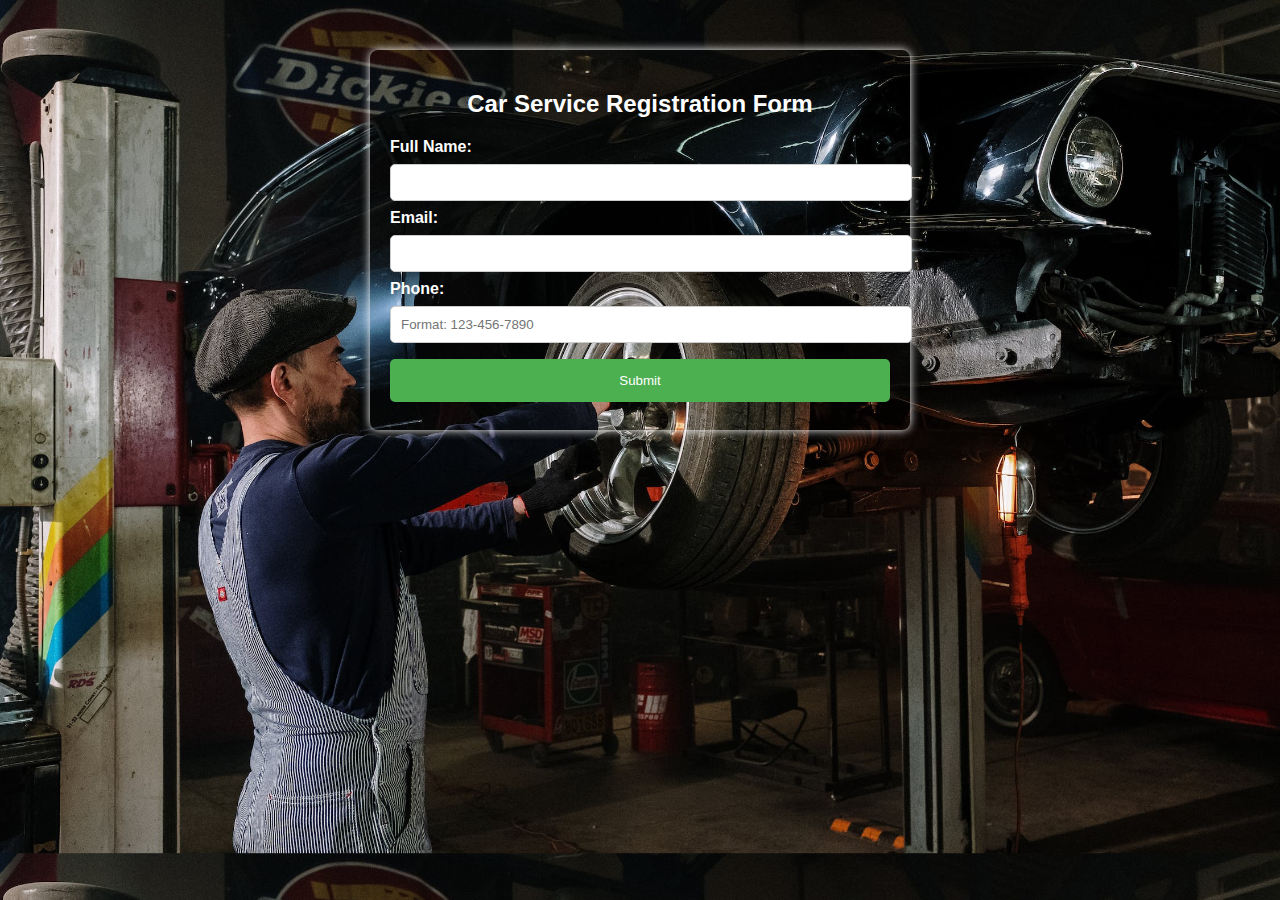
<file: Landing-Page-main/customer details.html>
<!DOCTYPE html>
<html lang="en">
<head>
<meta charset="UTF-8">
<meta name="viewport" content="width=device-width, initial-scale=1.0">
<title>Car Service Registration Form</title>
<style>
    body {
        font-family: Arial, sans-serif;
        background-image: url('one.jpeg');
        background-size: cover;
        margin: 0;
        padding: 0;
    }
    .container {
        max-width: 500px;
        margin: 50px auto;
        padding: 20px;
        background-color: transparent;
        border-radius: 8px;
        box-shadow: 0 0 10px rgb(255, 255, 255);
    }
    h2 {
        text-align: center;
    }
    label {
        font-weight: bold;
        color: white;
    }
    input[type="text"], input[type="email"], input[type="tel"] {
        width: 100%;
        padding: 10px;
        margin: 8px 0;
        border: 1px solid #ccc;
        border-radius: 5px;
    }
    input[type="submit"] {
        width: 100%;
        background-color: #4CAF50;
        color: rgb(255, 255, 255);
        padding: 14px 20px;
        margin: 8px 0;
        border: none;
        border-radius: 5px;
        cursor: pointer;
    }
    input[type="submit"]:hover {
        background-color: #45a049;
    }
</style>
</head>
<body>

<div class="container">
    <h2 style="color: white;">Car Service Registration Form</h2>
    <form id="registrationForm">
        <label for="fullName">Full Name:</label>
        <input type="text" id="fullName" name="fullName" required>

        <label for="email">Email:</label>
        <input type="email" id="email" name="email" required>

        <label for="phone">Phone:</label>
        <input type="tel" id="phone" name="phone" pattern="[0-9]{3}-[0-9]{3}-[0-9]{4}" required placeholder="Format: 123-456-7890">

        <input type="submit" value="Submit">
    </form>
</div>
</body>
</html>
</file>
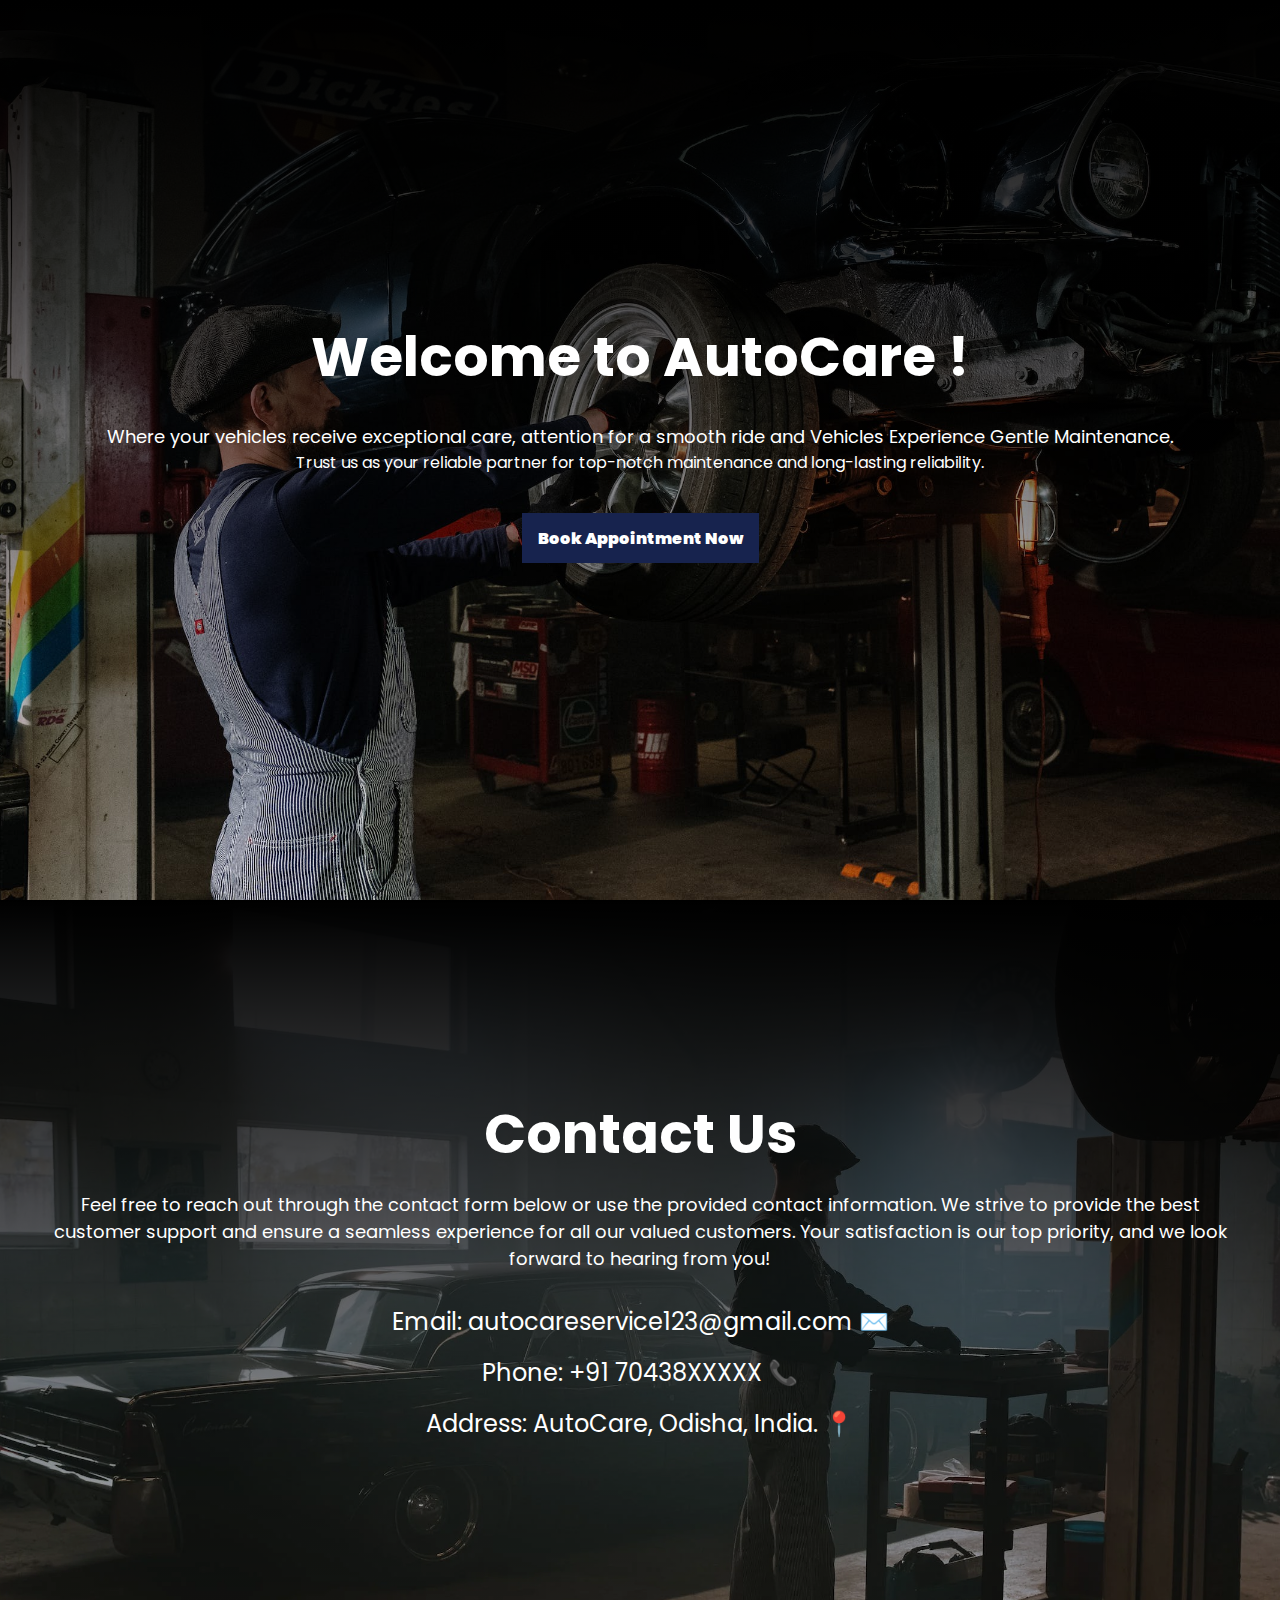
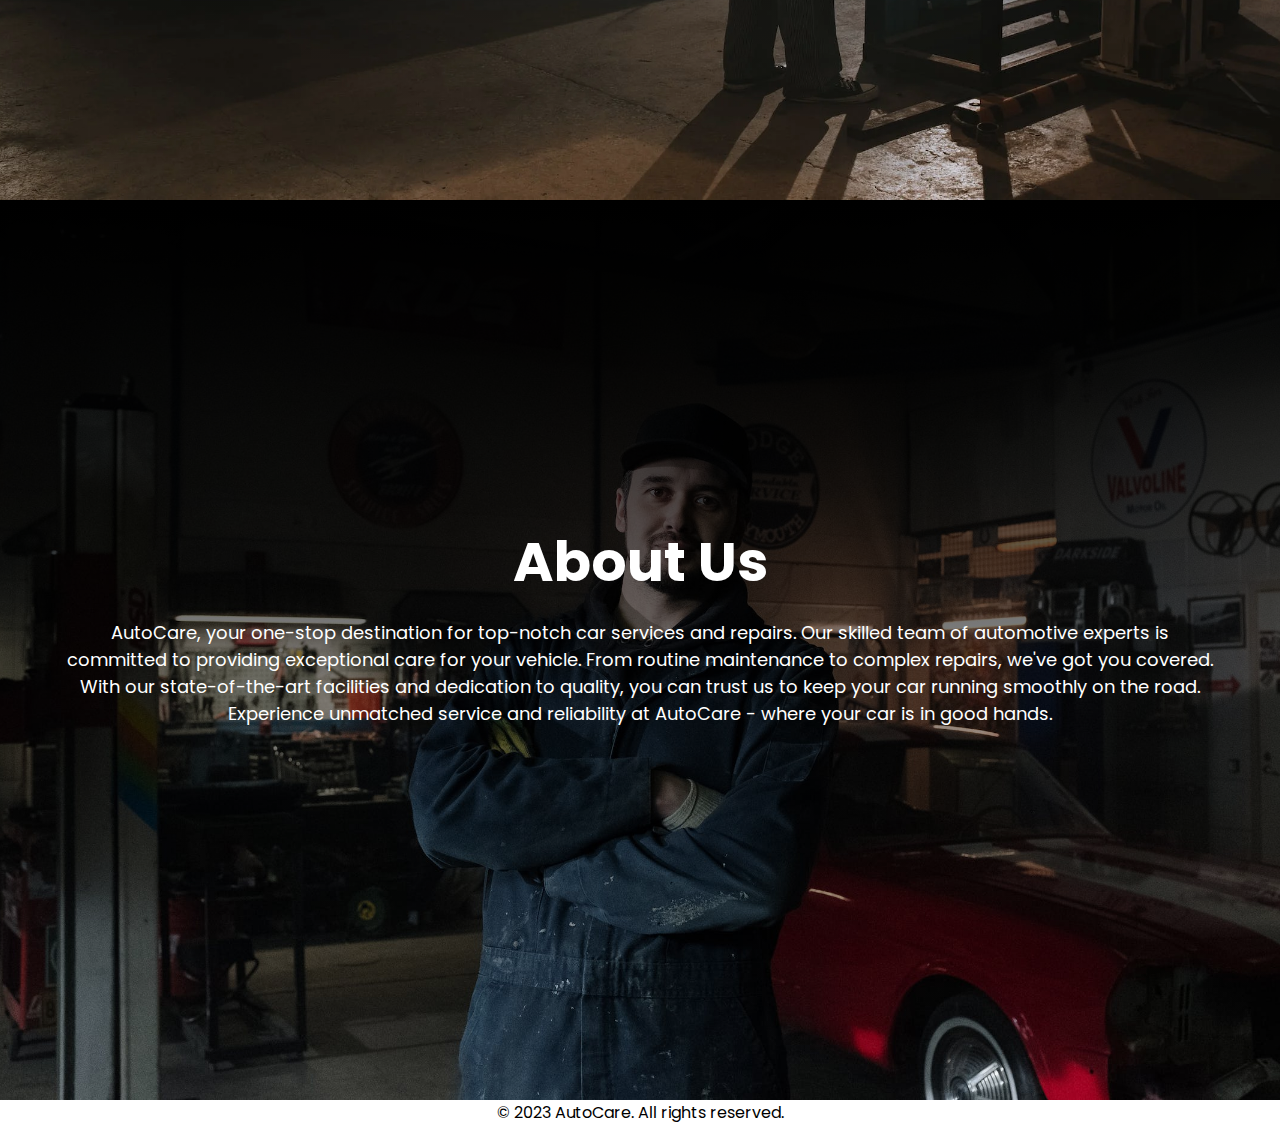
<file: Landing-Page-main/landing_page.html>
<!DOCTYPE html>
<html lang="en">
<head>
  <meta charset="UTF-8">
  <meta name="viewport" content="width=device-width, initial-scale=1.0">
  <title>Apna Best AutoCare</title>
  <link rel="preconnect" href="https://fonts.googleapis.com">
  <link rel="preconnect" href="https://fonts.gstatic.com" crossorigin>
  <link href="https://fonts.googleapis.com/css2?family=Poppins:wght@400;700&display=swap" rel="stylesheet">
  <link rel="stylesheet" href="./landing.css">
  <script src="landing.js"></script>
</head>
<body>
  <section class="hero-section">
    <nav class="navbar">
        <div class="logo"><img src="logo1.jpg" height="40" width="105"></div>
      <!-- <h2>AutoCare</h2> -->
      <ul>
        <li><a href="#">Home</a></li>
        <li><a href="#">Contact</a></li>
        <li><a href="#">About</a></li>
     </ul>
    </nav>
    <div class="hero-text">
      <h3 align="center" >Welcome to AutoCare !</h3>
      <br/>
      <p align="center">Where your vehicles receive exceptional care, attention for a smooth ride and Vehicles Experience Gentle Maintenance.</p>
      <p align="center"></p>Trust us as your reliable partner for top-notch maintenance and long-lasting reliability. </p>
      <br/>
      <a href="customer details.html">Book Appointment Now</a>
    </div>
  </section>
  <section class="contact-section">
    <div class="contact-container">
      <h2>Contact Us</h2>
      <p>Feel free to reach out through the contact form below or use the provided contact information. We strive to provide the best customer support and ensure a seamless experience for all our valued customers. Your satisfaction is our top priority, and we look forward to hearing from you!</p>
      <ul>
        <li>Email: autocareservice123@gmail.com ✉️</li>
        <li>Phone: +91 70438XXXXX 📞</li>
        <li>Address: AutoCare, Odisha, India. 📍</li>
      </ul>
    </div>
  </section>
  <section class="about-section">
    <div class="about-container">
      <h2>About Us</h2>
      <p align="center">AutoCare, your one-stop destination for top-notch car services and repairs. Our skilled team of automotive experts is committed to providing exceptional care for your vehicle. From routine maintenance to complex repairs, we've got you covered. With our state-of-the-art facilities and dedication to quality, you can trust us to keep your car running smoothly on the road. Experience unmatched service and reliability at AutoCare - where your car is in good hands.</p>
    </div>
  </section>
  <footer >
    <p align="center" background-color="transparent">&copy; 2023 AutoCare. All rights reserved.</p>
  </footer>
</body>
</html>
</file>
<file: Landing-Page-main/landing.css>
*{
  margin: 0;
  padding: 0;
  box-sizing: border-box;
}

:root{
    --text: 1.5rem;
    --head: calc(1rem + 5vw);
}


body{
    font-family: 'Poppins', sans-serif;
    margin: 0;
    padding: 0;

}

.hero-section{
    min-height: 100vh;
    background:linear-gradient(black, transparent),url("one.jpeg");
    background-repeat: no-repeat;
    background-size: cover;
    background-position:center;
    animation: slide 1s ease-in-out;
    
}

.contact-section{
  min-height: 100vh;
  background:linear-gradient(black, transparent),url("seven.webp");
  background-repeat: no-repeat;
  background-size: cover;
  background-position:center;
  animation: slide 1s ease-in-out;
  
}

.about-section{
  min-height: 100vh;
  background:linear-gradient(black, transparent),url("five.jpeg");
  background-repeat: no-repeat;
  background-size: cover;
  background-position:center;
  animation: slide 1s ease-in-out;
  
}

.navbar{
    display: flex;
    justify-content: space-between;
    align-items: center;
    height: 10vh;
    padding: 0rem 1rem;
    color: white;
    transform: translateY(-100%);
    animation: movedown 850ms ease-in 1s forwards;
    position: fixed;
    /* background-color: black; */
    width: 100%;
}
@keyframes movedown{
    from{ transform: translateY(-100%);
    }to{
        transform: translateY(0%);
    }
}

.navbar ul{
    list-style: none;
   }

.navbar ul li{
    display: inline-block;
    margin-left: 3rem;
    font-size: var(--text);
}

.navbar ul li a{
    text-decoration: none;
    color: rgb(253, 253, 253);
    border-bottom: 2px solid transparent;

}

.navbar ul li a:hover{
    border-bottom: 2px solid white;

}

.hero-text{
    color: white;
    height: 99vh;
    display: flex;
    flex-direction: column;
    justify-content: center;
    align-items: center;
    
    
    
}

@keyframes slide{
    from{
        transform: translateX(200%);
    }to{
        transform: translateX(0%);
    }
}


.hero-text a{
    color: rgb(255, 255, 255);
    background-color: #17234e;
    text-decoration: none;
    font-weight: 900;
    padding: 0.8rem 1rem;
    margin: 0.8rem auto;
    display: block;
    transition: opacity 250ms linear;

}

.hero-text a:hover{
    opacity: 0.4;
}

.hero-text h3{
    font-size: 55px;
} 

.hero-text p{
    font-size: 18px;
}

.contact-section {
    padding: 6rem 0;
  }
  
  .contact-container {
    max-width: 1200px;
    margin: 0 auto;
    text-align: center;
    color: white;
    padding: 6rem 0;
  }
  
  .contact-container h2 {
    font-size: 55px;
    margin-bottom: 1rem;
  }
  
  .contact-container p {
    font-size: 18px;
    margin-bottom: 2rem;
  }
  
  .contact-container ul {
    list-style: none;
    padding: 0;

  }
  
  .contact-container li {
    font-size: var(--text);
    margin-bottom: 1rem;
  }
  
  .about-section {
    background-color: #fff;
    padding: 9rem 0;
  }
  
  .about-container {
    max-width: 1150px;
    margin: 0 auto;
    text-align: center;
    color: rgb(255, 255, 255);
    padding: 6rem 0;
    margin-top: 5rem;
  }
  
  .about-container h2 {
    font-size: 55px;
    
    margin-bottom: 1rem;

  }
  
  .about-container p {
    font-size: 18px;
    margin-bottom: 0rem;
  }
</file>
